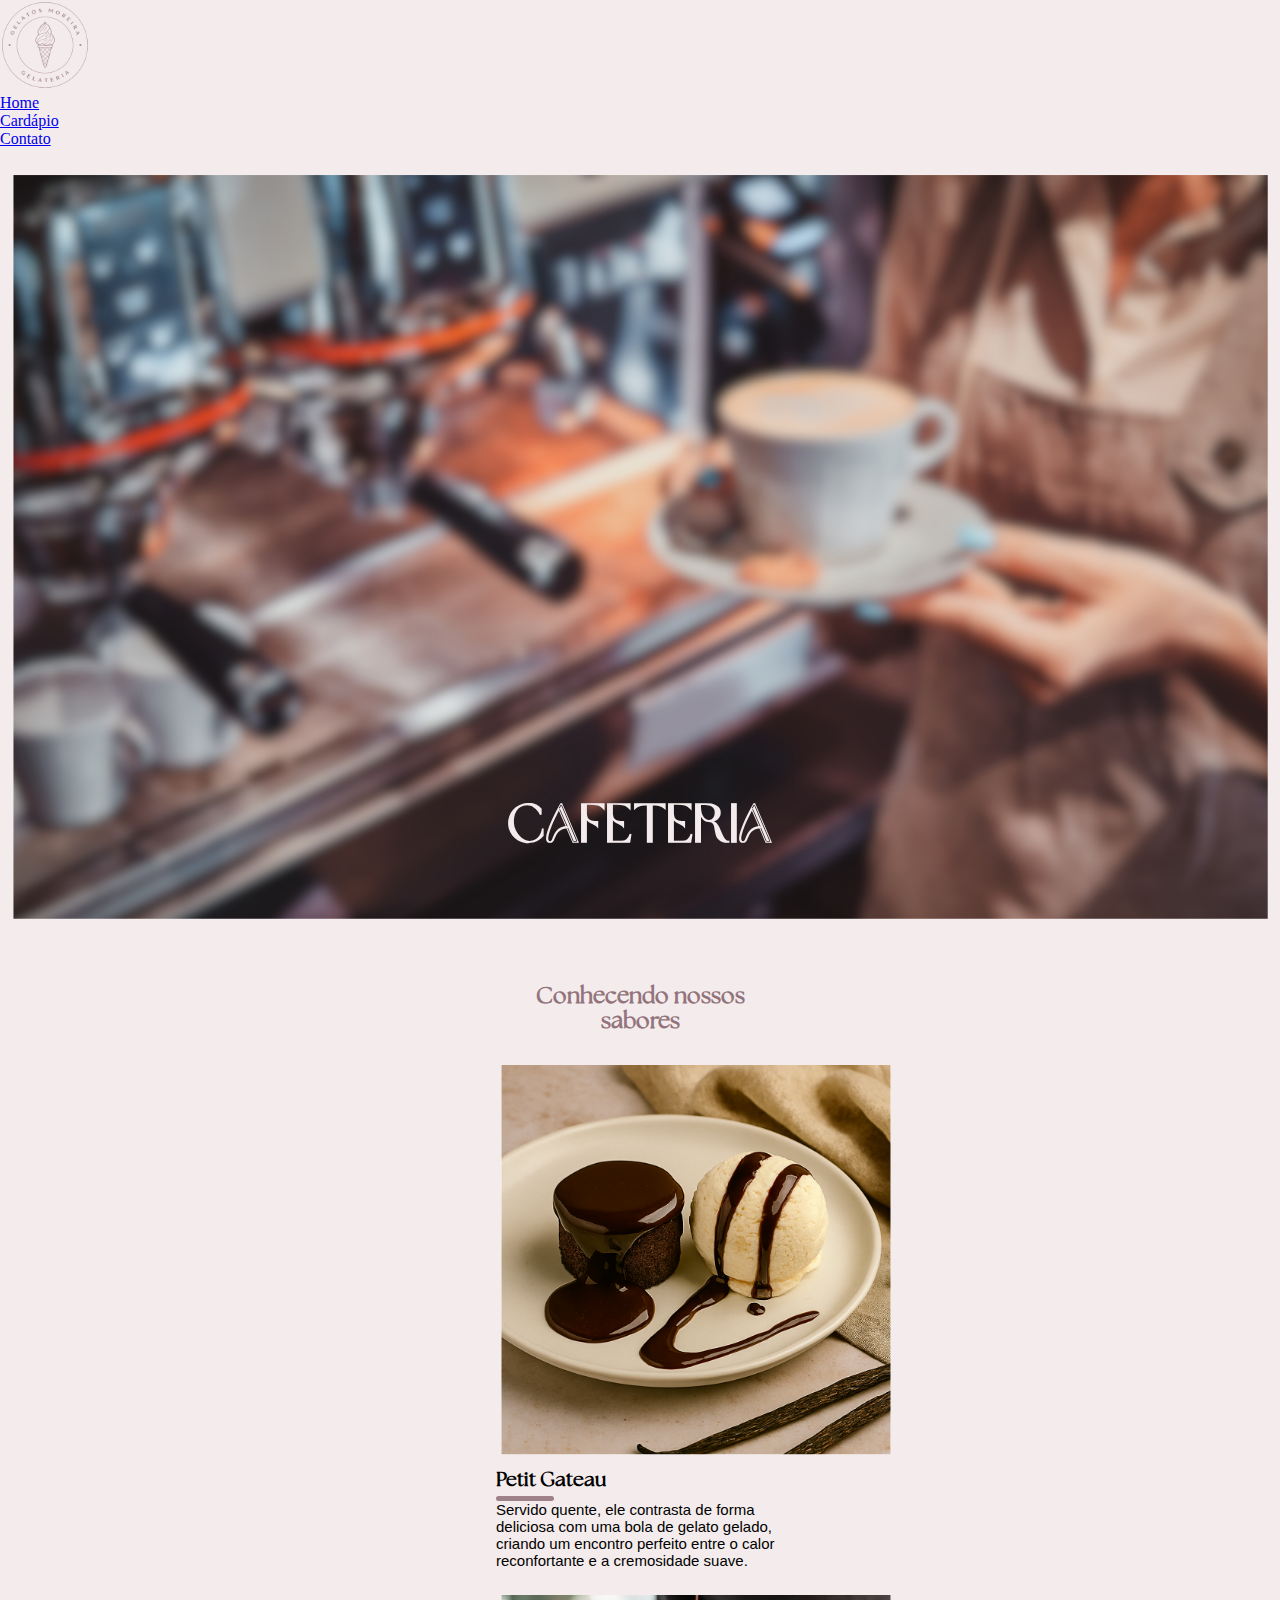
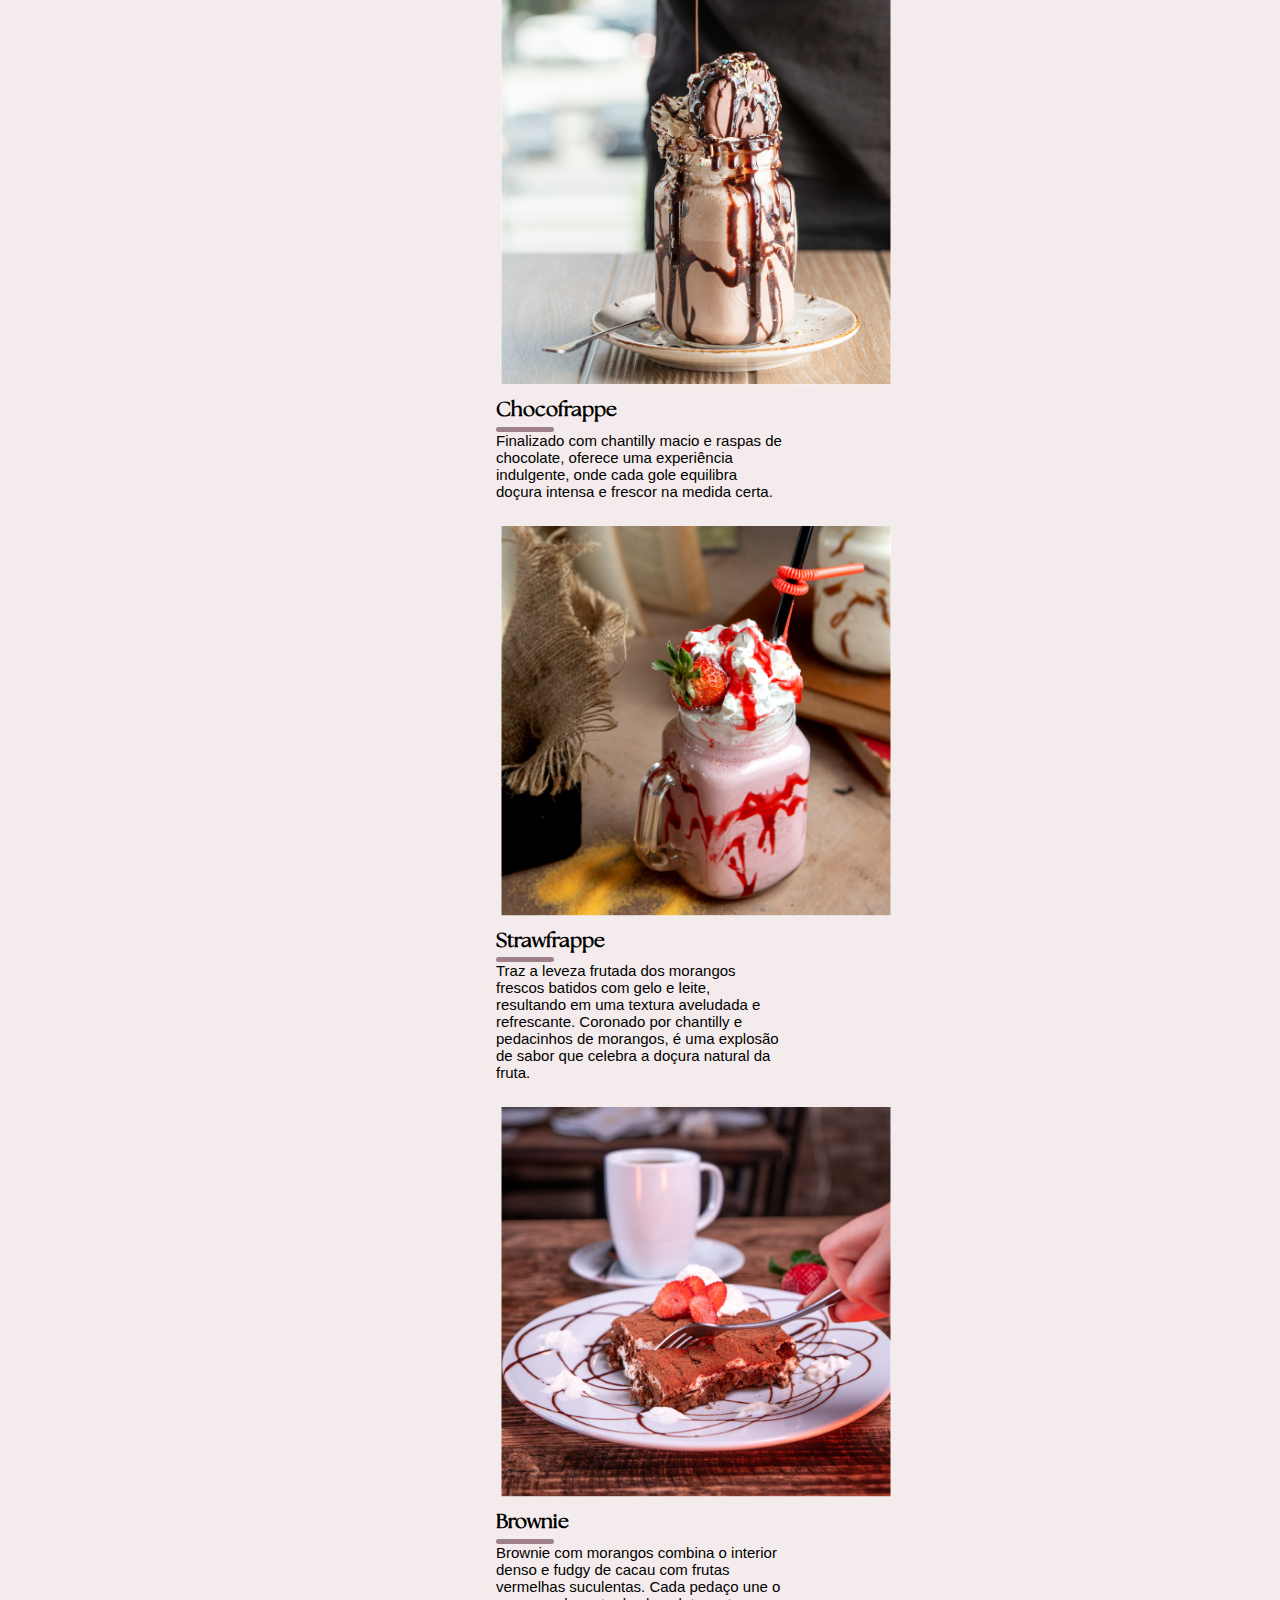
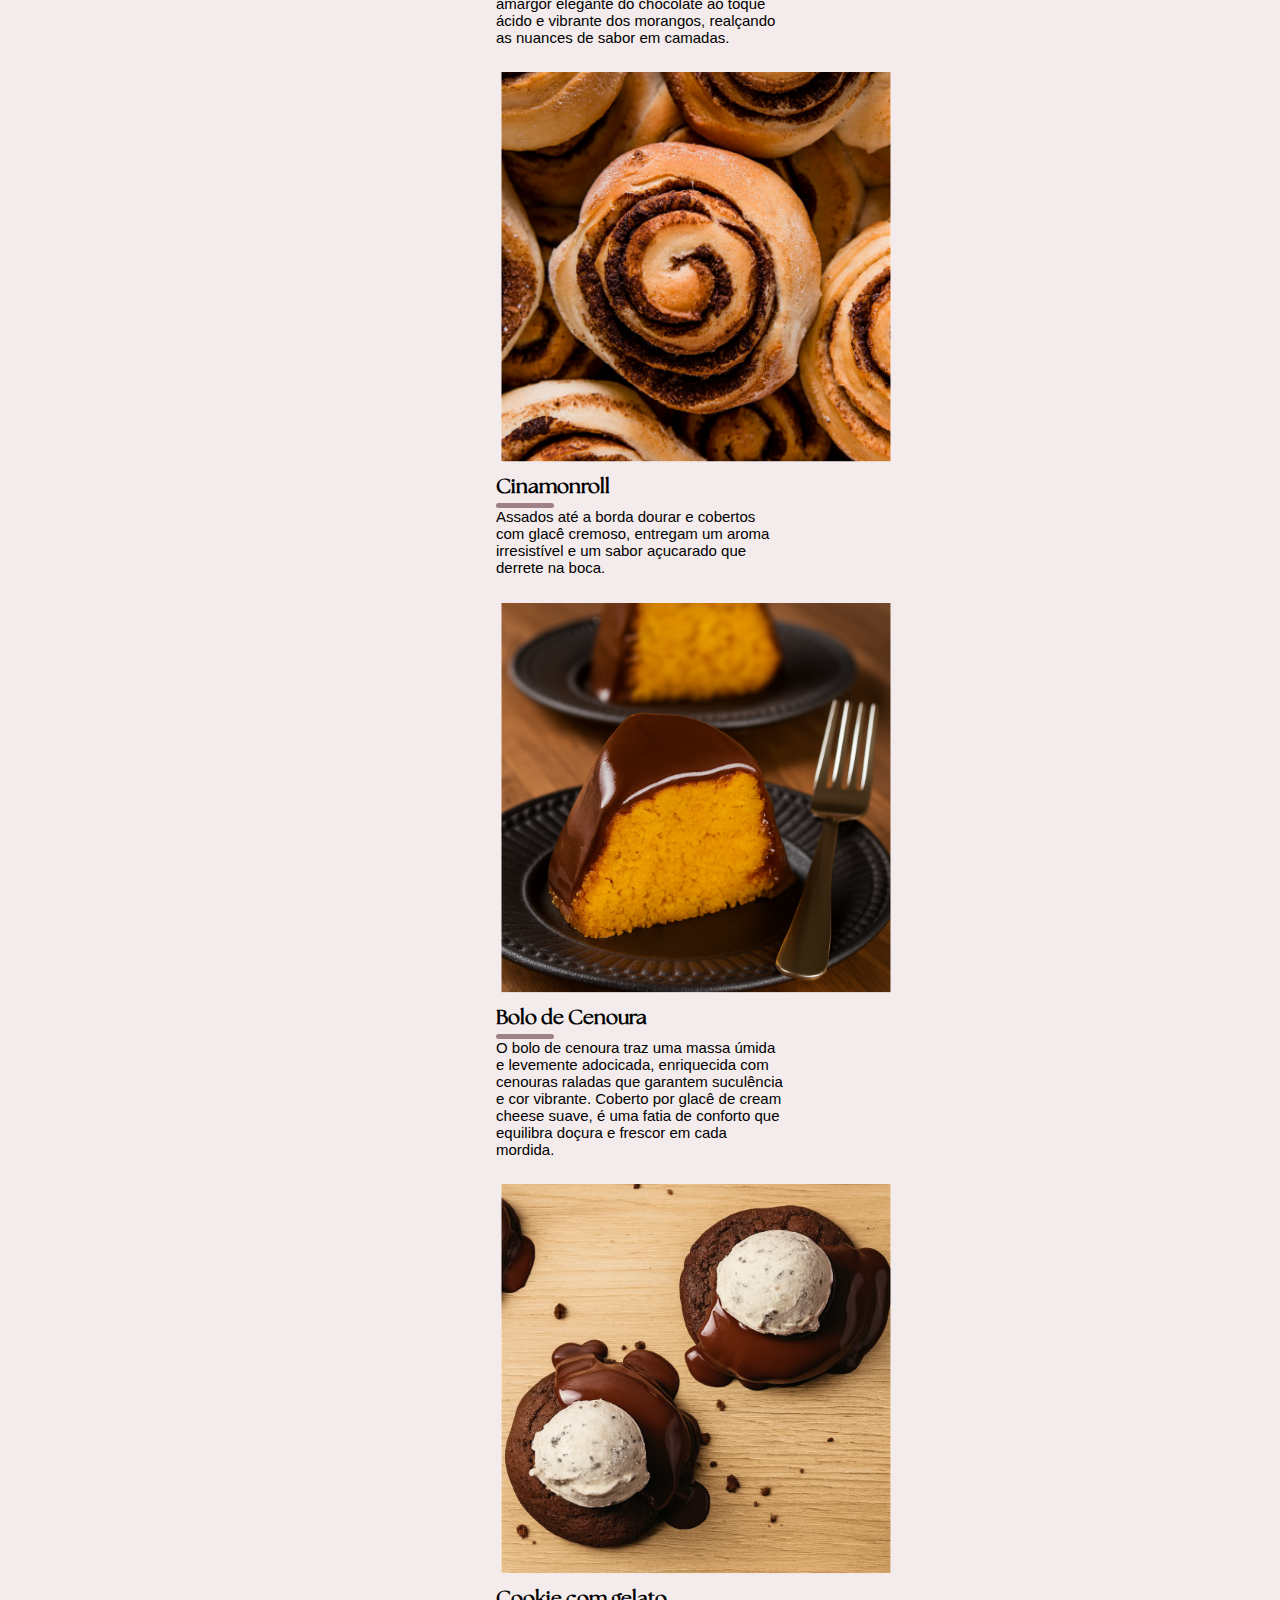
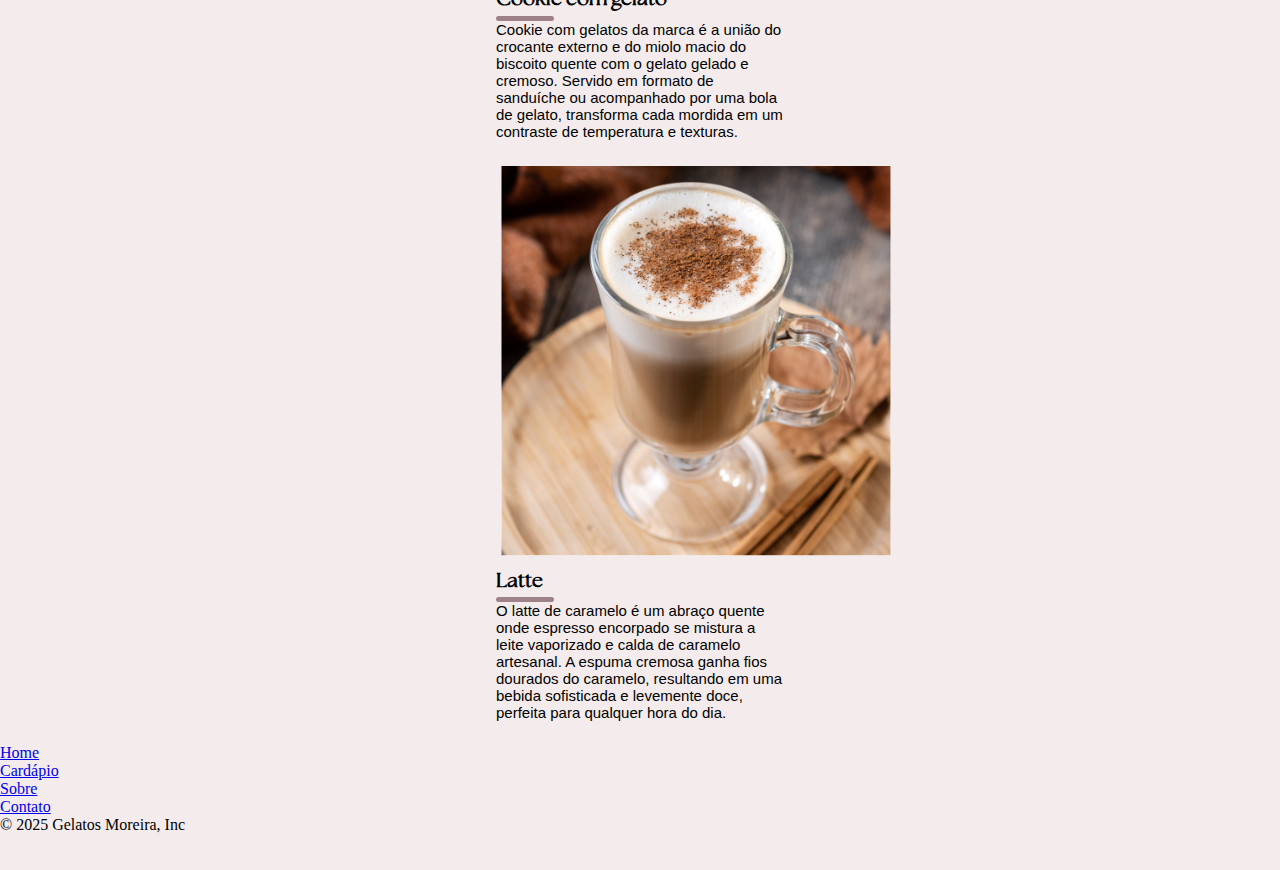
<file: cafeteria.html>
<!doctype html>
<html lang="pt-BR">

<head>
  <meta charset="utf-8">
  <meta name="viewport" content="width=device-width, initial-scale=1">
  <title>Gelatos</title>
  <link href="https://cdn.jsdelivr.net/npm/bootstrap@5.3.7/dist/css/bootstrap.min.css" rel="stylesheet"
    integrity="sha384-LN+7fdVzj6u52u30Kp6M/trliBMCMKTyK833zpbD+pXdCLuTusPj697FH4R/5mcr" crossorigin="anonymous">
  <link rel="stylesheet" href="style.css">
  <link rel="icon" type="imagem/png" href="imagem/oficiais/favicon.png">
  <script src="https://cdn.jsdelivr.net/npm/bootstrap@5.3.8/dist/js/bootstrap.bundle.min.js"
    integrity="sha384-FKyoEForCGlyvwx9Hj09JcYn3nv7wiPVlz7YYwJrWVcXK/BmnVDxM+D2scQbITxI"
    crossorigin="anonymous"></script>
</head>
<body>
  <nav class="navbar navbar-expand-lg bg-body-tertiary">
    <div class="container-fluid">
      <a class="navbar-brand" href="index.html"><img src="imagem/oficiais/logo.png" class="logopic"
          alt="logo Gelatos Moreira"></a>
      <button class="navbar-toggler" type="button" data-bs-toggle="collapse" data-bs-target="#navbarSupportedContent"
        aria-controls="navbarSupportedContent" aria-expanded="false" aria-label="Toggle navigation">
        <span class="navbar-toggler-icon"></span>
      </button>
      <div class="collapse navbar-collapse" id="navbarSupportedContent">
        <ul class="navbar-nav me-auto mb-2 mb-lg-0">
          <li class="nav-item">
            <a class="nav-link" href="index.html">Home</a>
          </li>
          <li class="nav-item">
            <a class="nav-link" href="#index.html">Cardápio</a>
          </li>
          <li class="nav-item">
            <a class="nav-link" href="#index.html">Contato</a>
          </li>
        </ul>
      </div>
    </div>
  </nav>

  <div class="container-banner">
    <img class="cafeteriaback" src="imagem/cafeteria/cafeteriabanner.svg" alt="">
    <h1 class="cafeteriatitulo">Cafeteria</h1>
  </div>
  <div class="container-cafeteria">
    <h1 class="sabores">Conhecendo nossos sabores</h1>
    <div class="container-sabores1"> <!--  elemento Pai -->
      <div class="row">
          <div class="col-md-3">
            <div class="card" style="width: 18rem;">
              <img src="imagem/cafeteria/petitgateaucard.svg" class="card-img-top cafeteria" alt="...">
               <div class="card-body">
                <h4>Petit Gateau</h4>
               <p class="card-text">Servido quente, ele contrasta de forma deliciosa com uma bola de gelato gelado, criando um encontro perfeito entre o calor reconfortante e a cremosidade suave.</p>
             </div>
             </div>
          </div>

          <div class="col-md-3">
            <div class="card" style="width: 18rem;">
              <img src="imagem/cafeteria/chocofrapcard.svg" class="card-img-top cafeteria" alt="...">
               <div class="card-body">
                <h4>Chocofrappe</h4>
               <p class="card-text">Finalizado com chantilly macio e raspas de chocolate, oferece uma experiência indulgente, onde cada gole equilibra doçura intensa e frescor na medida certa.</p>
             </div>
             </div>
          </div>

          <div class="col-md-3">
            <div class="card" style="width: 18rem;">
              <img src="imagem/cafeteria/strawfrapcard.svg" class="card-img-top cafeteria" alt="...">
               <div class="card-body">
                <h4>Strawfrappe</h4>
               <p class="card-text">Traz a leveza frutada dos morangos frescos batidos com gelo e leite, resultando em uma textura aveludada e refrescante. Coronado por chantilly e pedacinhos de morangos, é uma explosão de sabor que celebra a doçura natural da fruta.</p>
             </div>
             </div>
          </div>

          <div class="col-md-3">
            <div class="card" style="width: 18rem;">
              <img src="imagem/cafeteria/browniecard.svg" class="card-img-top cafeteria" alt="...">
               <div class="card-body">
                <h4>Brownie</h4>
               <p class="card-text">Brownie com morangos combina o interior denso e fudgy de cacau com frutas vermelhas suculentas. Cada pedaço une o amargor elegante do chocolate ao toque ácido e vibrante dos morangos, realçando as nuances de sabor em camadas.</p>
             </div>
             </div>
          </div>
            
          </div>
      </div>
      <div class="container-sabores2"> <!--  elemento Pai -->
        <div class="row">
            <div class="col-md-3">
              <div class="card" style="width: 18rem;">
                <img src="imagem/cafeteria/cinamoncard.svg" class="card-img-top cafeteria" alt="...">
                 <div class="card-body">
                  <h4>Cinamonroll</h4>
                 <p class="card-text">Assados até a borda dourar e cobertos com glacê cremoso, entregam um aroma irresistível e um sabor açucarado que derrete na boca.</p>
               </div>
               </div>
            </div>
  
            <div class="col-md-3">
              <div class="card" style="width: 18rem;">
                <img src="imagem/cafeteria/bolodecenoura.svg" class="card-img-top cafeteria" alt="...">
                 <div class="card-body">
                  <h4>Bolo de Cenoura</h4>
                 <p class="card-text">O bolo de cenoura traz uma massa úmida e levemente adocicada, enriquecida com cenouras raladas que garantem suculência e cor vibrante. Coberto por glacê de cream cheese suave, é uma fatia de conforto que equilibra doçura e frescor em cada mordida.</p>
               </div>
               </div>
            </div>
  
            <div class="col-md-3">
              <div class="card" style="width: 18rem;">
                <img src="imagem/cafeteria/cookie.svg" class="card-img-top cafeteria" alt="...">
                 <div class="card-body">
                  <h4>Cookie com gelato</h4>
                 <p class="card-text">Cookie com gelatos da marca é a união do crocante externo e do miolo macio do biscoito quente com o gelato gelado e cremoso. Servido em formato de sanduíche ou acompanhado por uma bola de gelato, transforma cada mordida em um contraste de temperatura e texturas.</p>
               </div>
               </div>
            </div>
  
            <div class="col-md-3">
              <div class="card" style="width: 18rem;">
                <img src="imagem/cafeteria/latte.svg" class="card-img-top cafeteria" alt="...">
                 <div class="card-body">
                  <h4>Latte</h4>
                 <p class="card-text">O latte de caramelo é um abraço quente onde espresso encorpado se mistura a leite vaporizado e calda de caramelo artesanal. A espuma cremosa ganha fios dourados do caramelo, resultando em uma bebida sofisticada e levemente doce, perfeita para qualquer hora do dia.</p>
               </div>
               </div>
            </div>
              
            </div>
        </div>
        <div class="container-footer">
          <footer class="py-3 my-4">
            <ul class="nav justify-content-center border-bottom pb-3 mb-3">
              <li class="nav-item"><a href="#" class="nav-link px-2 text-body-secondary">Home</a></li>
              <li class="nav-item"><a href="#" class="nav-link px-2 text-body-secondary">Cardápio</a></li>
              <li class="nav-item"><a href="#" class="nav-link px-2 text-body-secondary">Sobre</a></li>
              <li class="nav-item"><a href="#" class="nav-link px-2 text-body-secondary">Contato</a></li>
            </ul>
            <p class="text-center text-body-secondary">© 2025 Gelatos Moreira, Inc</p>
          </footer>
          </div>
  </div>

</body>
</html>
</file>
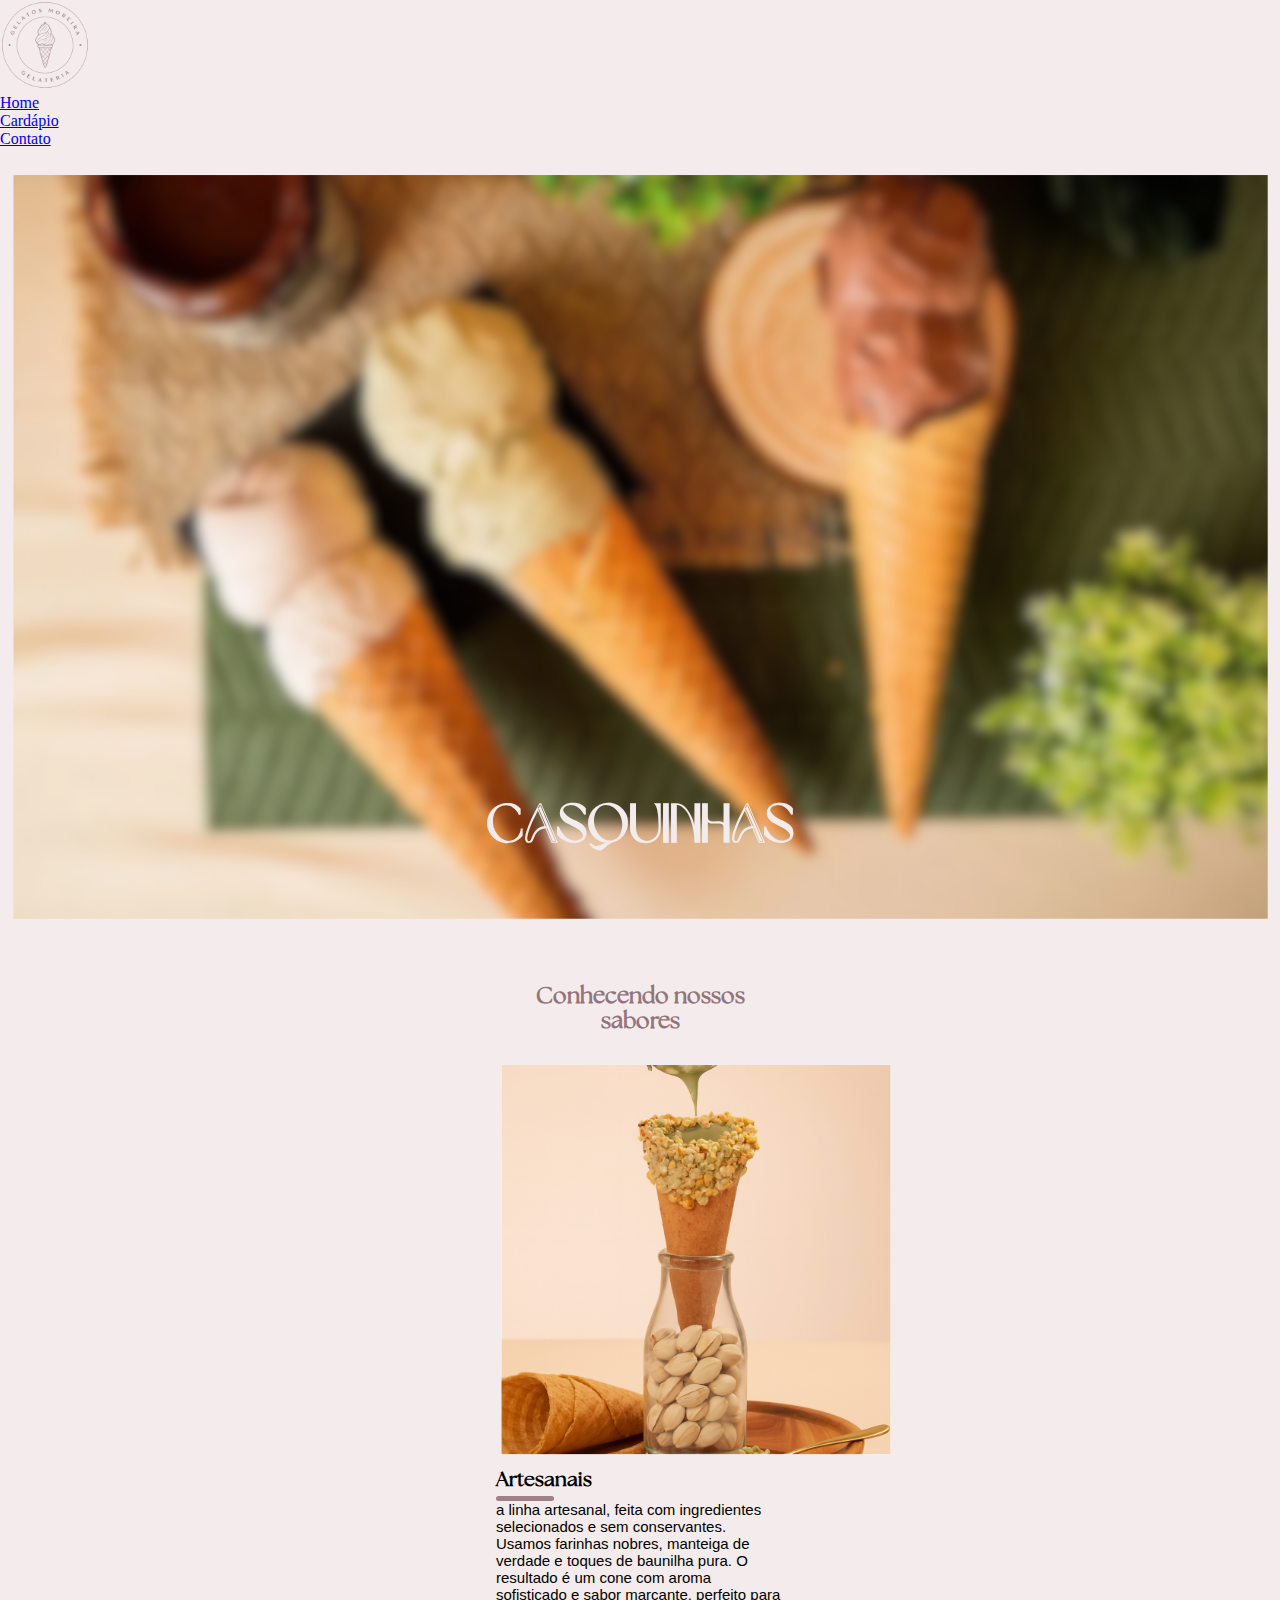
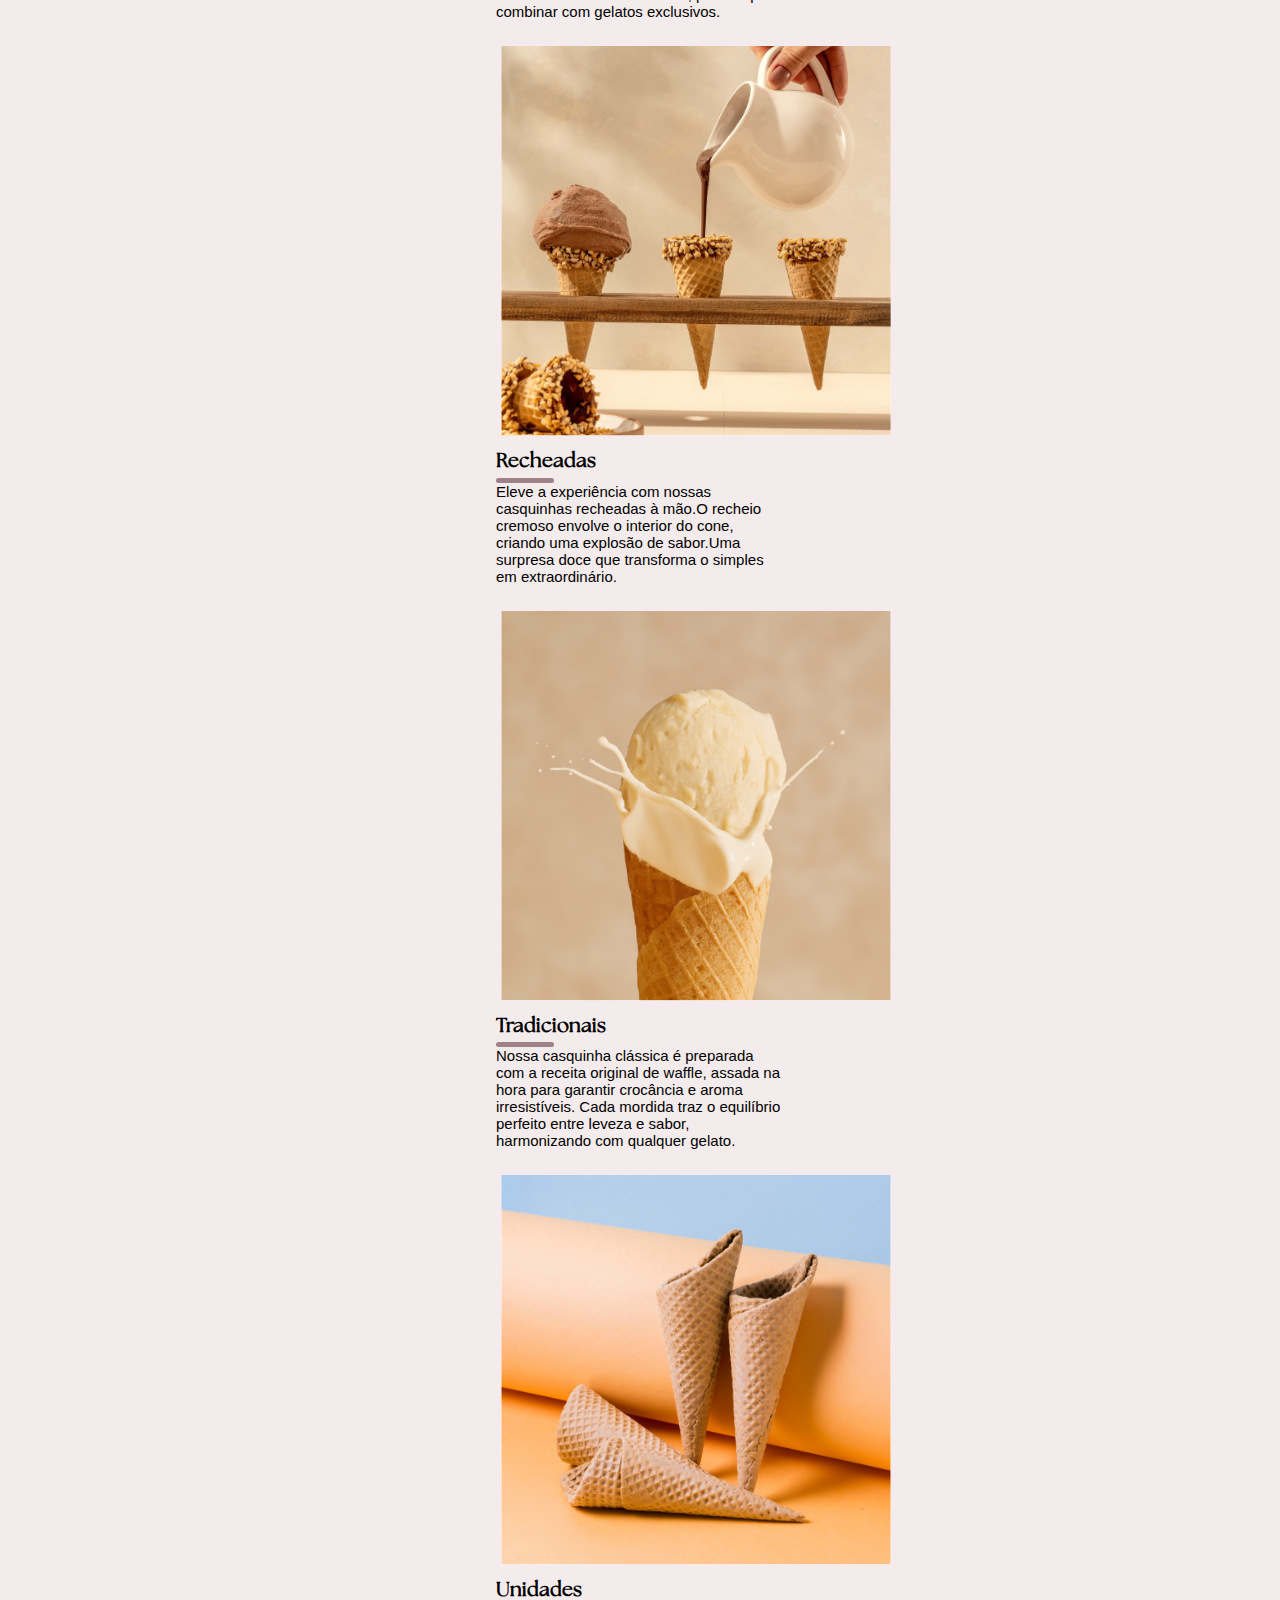
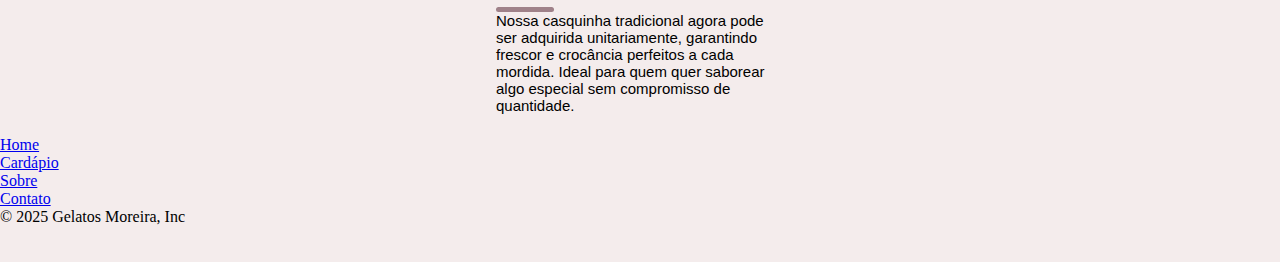
<file: casquinhas.html>
<!doctype html>
<html lang="pt-BR">

<head>
  <meta charset="utf-8">
  <meta name="viewport" content="width=device-width, initial-scale=1">
  <title>Gelatos</title>
  <link href="https://cdn.jsdelivr.net/npm/bootstrap@5.3.7/dist/css/bootstrap.min.css" rel="stylesheet"
    integrity="sha384-LN+7fdVzj6u52u30Kp6M/trliBMCMKTyK833zpbD+pXdCLuTusPj697FH4R/5mcr" crossorigin="anonymous">
  <link rel="stylesheet" href="style.css">
  <link rel="icon" type="imagem/png" href="imagem/oficiais/favicon.png">
  <script src="https://cdn.jsdelivr.net/npm/bootstrap@5.3.8/dist/js/bootstrap.bundle.min.js"
    integrity="sha384-FKyoEForCGlyvwx9Hj09JcYn3nv7wiPVlz7YYwJrWVcXK/BmnVDxM+D2scQbITxI"
    crossorigin="anonymous"></script>
</head>
<body>
    <nav class="navbar navbar-expand-lg bg-body-tertiary">
    <div class="container-fluid">
      <a class="navbar-brand" href="index.html"><img src="imagem/oficiais/logo.png" class="logopic"
          alt="logo Gelatos Moreira"></a>
      <button class="navbar-toggler" type="button" data-bs-toggle="collapse" data-bs-target="#navbarSupportedContent"
        aria-controls="navbarSupportedContent" aria-expanded="false" aria-label="Toggle navigation">
        <span class="navbar-toggler-icon"></span>
      </button>
      <div class="collapse navbar-collapse" id="navbarSupportedContent">
        <ul class="navbar-nav me-auto mb-2 mb-lg-0">
          <li class="nav-item">
            <a class="nav-link" href="index.html">Home</a>
          </li>
          <li class="nav-item">
            <a class="nav-link" href="index.html">Cardápio</a>
          </li>
          <li class="nav-item">
            <a class="nav-link" href="index.html">Contato</a>
          </li>
        </ul>
      </div>
    </div>
  </nav>

  <div class="container-banner">
    <img class="casquinhasback" src="imagem/casquinhas/casquinhasback.svg" alt="">
    <h1 class="casquinhastitulo">Casquinhas</h1>
  </div>

  <div class="container-casquinhas">
    <h1 class="sabores">Conhecendo nossos sabores</h1>

    <div class="container-sabores1"> <!--  elemento Pai -->
      <div class="row">
          <div class="col-md-3">
            <div class="card" style="width: 18rem;">
              <img src="imagem/casquinhas/artesanais.svg" class="card-img-top casq" alt="...">
               <div class="card-body">
                <h4>Artesanais</h4>
               <p class="card-text">a linha artesanal, feita com ingredientes selecionados e sem conservantes. Usamos farinhas nobres, manteiga de verdade e toques de baunilha pura. O resultado é um cone com aroma sofisticado e sabor marcante, perfeito para combinar com gelatos exclusivos.</p>
             </div>
             </div>
          </div>

          <div class="col-md-3">
            <div class="card" style="width: 18rem;">
              <img src="imagem/casquinhas/recheadas.svg" class="card-img-top casq" alt="...">
               <div class="card-body">
                <h4>Recheadas</h4>
               <p class="card-text">Eleve a experiência com nossas casquinhas recheadas à mão.O recheio cremoso envolve o interior do cone, criando uma explosão de sabor.Uma surpresa doce que transforma o simples em extraordinário.</p>
             </div>
             </div>
          </div>

          <div class="col-md-3">
            <div class="card" style="width: 18rem;">
              <img src="imagem/casquinhas/tradicionais.svg" class="card-img-top casq" alt="...">
               <div class="card-body">
                <h4>Tradicionais</h4>
               <p class="card-text">Nossa casquinha clássica é preparada com a receita original de waffle, assada na hora para garantir crocância e aroma irresistíveis. Cada mordida traz o equilíbrio perfeito entre leveza e sabor, harmonizando com qualquer gelato.</p>
             </div>
             </div>
          </div>

          <div class="col-md-3">
            <div class="card" style="width: 18rem;">
              <img src="imagem/casquinhas/unidades.svg" class="card-img-top casq" alt="...">
               <div class="card-body">
                <h4>Unidades</h4>
               <p class="card-text">Nossa casquinha tradicional agora pode ser adquirida unitariamente, garantindo frescor e crocância perfeitos a cada mordida. Ideal para quem quer saborear algo especial sem compromisso de quantidade.</p>
             </div>
             </div>
          </div>
            
          </div>
          <div class="container-footer">
            <footer class="py-3 my-4">
              <ul class="nav justify-content-center border-bottom pb-3 mb-3">
                <li class="nav-item"><a href="#" class="nav-link px-2 text-body-secondary">Home</a></li>
                <li class="nav-item"><a href="#" class="nav-link px-2 text-body-secondary">Cardápio</a></li>
                <li class="nav-item"><a href="#" class="nav-link px-2 text-body-secondary">Sobre</a></li>
                <li class="nav-item"><a href="#" class="nav-link px-2 text-body-secondary">Contato</a></li>
              </ul>
              <p class="text-center text-body-secondary">© 2025 Gelatos Moreira, Inc</p>
            </footer>
            </div>
  </div>
</body>
</html>
</file>
<file: style.css>
*{
    box-sizing: border-box;
    padding: 0;
    margin: 0;
}
@font-face {
    font-family: 'brown-sugar';
    src: url(fontes/brown-sugar/brown-sugar.ttf) format('truetype');
}

@font-face {
    font-family: 'the-seasons';
    src: url(fontes/The-Seasons/Demo_Fonts/Fontspring-DEMO-theseasons-reg.otf) format('opentype');
}

body{
    background-color: #f4ecec !important;
}
#container-carrossel > .carousel{
    position: absolute;
}
.navbar-toggler-icon{
    background-image: url(imagem/oficiais/menu.svg);
}
.logopic{
    max-width: 8vh;
}
.navbar-brand{
    width: 50%;
}
.bg-body-tertiary{
    background-color: #f4ecec !important;
}
#container-carrossel{
    padding: 0;
}
.d-block{
    max-height: 90vh; 
}
.carousel-control-next-icon, .carousel-control-prev-icon{
    position: absolute;
    top: 15vh;
}
.textbanner1{
    position: relative;
    display: flex;
    flex-direction: column;
    bottom: 27.5vh;
}
.straw{
    font-family: brown-sugar, sans-serif;
    font-size: 5vh;
    color: #f4ecec;
    text-align: center;
    padding-right: 7vh;
}
.rose{
    font-family: brown-sugar, sans-serif;
    font-size: 5vh;
    text-align: center;
    color: #f4ecec;
    padding-left: 8vh;
    margin-top: -2.6vh;
}
.desc{
    font-family: brown-sugar, sans-serif;
    font-size: 2vh;
    color: #f4ecec;
    text-align: center;
}
.line1{
    width: 7vh;
    color: #f4ecec;
    opacity: 0.8;
}
.linha1{
    justify-content: center;
    display: flex;
    margin-top: -1vh;
}
.text1{
    font-family: the-seasons,sans-serif;
    font-size: 1.2vh;
    color: #f4ecec;
    text-align: center;
    width: 15vh;
    margin: auto;
    text-transform: uppercase;
    font-weight: 200;
}
.textbanner2{
    position: relative;
    display: flex;
    flex-direction: column;
    bottom: 25vh;
}
.creme{
    font-family: brown-sugar, sans-serif;
    font-size: 5.5vh;
    color: #93747c;
    text-align: center;
    padding-right: 7.5vh;
}
.latte{
    font-family: brown-sugar, sans-serif;
    font-size: 5.5vh;
    color: #93747c;
    text-align: center;
    padding-left: 7vh;
    margin-top: -2.4vh;
}
.experimente{
    width: 12vh;
    font-family: the-seasons,sans-serif;
    font-size: 1.3vh;
    border-radius: 0.5rem;
    border: none;
    height: 3vh;
    background-color: #93747c;
    color: #f4ecec;
    margin-left: 15.5vh;
    margin-top: 1vh;
}
.textbanner3{
    position: relative;
    display: flex;
    flex-direction: column;
    bottom: 24vh;
}
.casquinhas{
    font-family: brown-sugar, sans-serif;
    font-size: 5.5vh;
    color: #f4ecec;
    text-align: center;
    padding-right: 6vh;
}
.artesanais{
    font-family: brown-sugar, sans-serif;
    font-size: 5.5vh;
    color: #f4ecec;
    text-align: center;
    padding-left: 5vh;
    margin-top: -2.7vh;
}
.experimente2{
    width: 13vh;
    font-family: the-seasons,sans-serif;
    font-size: 1.3vh;
    border-radius: 0.5rem;
    border: none;
    height: 3vh;
    background-color: #f4ecec;
    color: #93747c;
    margin-left: 15vh;
    margin-top: 1vh;
}
.container{
    position: relative;
    top: 35vh;
    padding: 0;
}
.produtos{
    font-family: the-seasons,sans-serif;
    font-size: 2.5vh;
    color: #93747c;
    width: 30vh;
    text-align: center;
    margin: auto;
    margin-top: 2vh;
    margin-bottom: 2vh;
}
.fileiraprodutos{
    display: flex;
    flex-direction: column;
    align-items: center;
}
#gelatos{
    width: 38vh;
}
#casquinhas{
    width: 38vh;
}
#cafeteria{
    width: 38vh;
}
.titlegelatos{
    font-family: brown-sugar, sans-serif;
    font-size: 5vh;
    color: #f4ecec;
    text-align: center;
    transform: translateY(-14.5vh);
}
.titlecasq{
    font-family: brown-sugar, sans-serif;
    font-size: 5vh;
    color: #f4ecec;
    text-align: center;
    transform: translateY(-14.5vh);
}
.titlecafeteria{
    font-family: brown-sugar, sans-serif;
    font-size: 5vh;
    color: #f4ecec;
    text-align: center;
    transform: translateY(-14.5vh);
}
.bttgelatos{
    margin-bottom: -4.5vh;
}
.bttcasquinhas{
    margin-bottom: -4.5vh;
}
.container-card{
    display: flex;
    justify-content: center;
}
.card-body.home{
    background-image: url(imagem/home/espacointerno.svg);
    background-repeat: no-repeat;
    background-size: cover;
    height: 27vh;
}
.card-title{
     font-family: the-seasons,sans-serif;
     color: #f4ecec;
     text-align: center;
     margin-top: 2vh;
}
.card-text.home{
     font-family: the-seasons,sans-serif;
     color: #e1ceca;
     text-align: left;
     margin-left: 2.6vh;
     margin-top: 2.5vh;
     margin-bottom: 2.5vh;
}
a.btn.btn-primary{
    font-family: the-seasons,sans-serif;
    background-color: #f4ecec;
    color: #93747c;
    font-size: 1.2vh;
    border-radius: 0.9rem !important;
    border: none;
    margin-left: 7vh;
}
.container-novidades{
    background-color: #ffff;
    margin-top: 7vh;
}
.novidades{
    font-family: the-seasons,sans-serif;
    color: #93747c;
    text-align: center;
    font-size: 2.5vh;
    width: 30vh;
    margin: auto;
    padding-top: 3vh;
}
.insta{
    text-align: center;
    color: #ca9292;
    margin-top: 0.5vh;
}
#carouselExample{
    padding-top: 1vh;
    padding-bottom: 3vh;
}
.tela1{
    display: flex;
    justify-content: center;
}
.tela2{
    display: flex;
    justify-content: center;
}
.tela3{
    display: flex;
    justify-content: center;
}
img.d-block.w-100.cinamonroll{
    width: 20vh !important;
}
img.d-block.w-100.coffelatte{
    width: 20vh !important;
}
img.d-block.w-100.petitgateau{
    width: 20vh !important;
}
img.d-block.w-100.brownie{
    width: 20vh !important;
}
img.d-block.w-100.chocfrapcard{
    width: 20vh !important;
}
img.d-block.w-100.strawfrapcard{
    width: 20vh !important;
}

/* ------------------------------------------------------------------------Página Gelatos----------------------------------------------------------- */
.container-banner{
    width: 100%;
}
.gelatosback{
    width: 100%;
}
.gelatostitulo{
    font-family: brown-sugar, sans-serif;
    color: #f4ecec;
    text-align: center;
    font-size: 6vh;
    position: relative;
    top: -18vh;
}
.container-gelatos{
    position: relative;
    top: -3vh;
}
.tamanhos{
    font-family: the-seasons,sans-serif;
    color: #93747c;
    font-size: 2.5vh;
    text-align: center;
}
.contcopos{
    display: flex;
    justify-content: center;
    margin-top: 3vh;
}
.coposimg{
    width: 38vh;
}
.copinhos{
    font-family: brown-sugar, sans-serif;
    font-size: 5vh;
    color: #f4ecec;
    text-align: center;
    transform: translateY(-16vh);
}
.sabores{
    font-family: the-seasons,sans-serif;
    color: #93747c;
    font-size: 2.5vh;
    width: 30vh;
    margin: auto;
    text-align: center;
}
/* .btn-primary{
     color: #93747c !important;
} */
.col-md-3{
    display: flex;
    justify-content: center;
    margin-bottom: 2.5vh;
}
.container-sabores1{
    margin-top: 3vh;
}
h4{
    font-family: the-seasons,sans-serif;
    font-size: 20px;
}
.card-text{
    font-size: 15px;
    margin: auto;
    font-family: sans-serif;
}
h4::after{
    content: "";
    width: 20%;
    height: 5px;
    display: block;
    background: #9f8189;
    border-radius: 16px;
    margin-top: 0.5vh;
}

.card-img-top.gelatos{
    margin-top: 0.4vh;
}

/* -------------------------------------------------------------------------Cafeteria----------------------------------------------------------------- */

.cafeteriaback{
    width: 100%;
}
.cafeteriatitulo{
    font-family: brown-sugar, sans-serif;
    color: #f4ecec;
    text-align: center;
    font-size: 6vh;
    position: relative;
    top: -18vh;
}
.container-cafeteria{
    position: relative;
    top: -4vh;
}

.card-img-top.cafeteria{
    margin-top: 0.4vh;
}

/* -------------------------------------------------------------------------Casquinhas---------------------------------------------------------------------- */
.casquinhasback{
    width: 100%;
}
.casquinhastitulo{
    font-family: brown-sugar, sans-serif;
    color: #f4ecec;
    text-align: center;
    font-size: 6vh;
    position: relative;
    top: -18vh;
}
.container-casquinhas{
    position: relative;
    top: -4vh;
}
.card-img-top.casq{
    margin-top: 0.4vh;
}

/* -----------------------------------------------------------------------contato---------------------------------------------------------------------------------- */
.contato{
    font-family: the-seasons,sans-serif;
    font-size: 2.5vh;
    color: #93747c;
    text-align: center;

}
.container-contatos{
    margin-top: 5vh;
    margin-bottom: 5vh;
    display: flex;
    justify-content: center;
    flex-direction: column;
    align-items: center;
    width: 100%;
}
#contform{
    margin-top: 2vh;
    width: 100%;
}
input[type="text"]{
    height: 3vh;
    border-radius: 1rem;
    border: none;
    padding-left: 1.5vh;
    background-color: #e6cccc;
    font-size: 1.5vh;
    padding-left: 2vh;
    color: #93747c;
}
input#inome{
    width: 65%;
    font-size: 1.5vh;
}
input[type="email"]{
    height: 3vh;
    border-radius: 1rem;
    padding-left: 2vh;
    border: none;
    background-color: #e6cccc;
    width: 65%;
    font-size: 1.5vh;
    color: #93747c;
}
input[type="tel"]{
    height: 3vh;
    border-radius: 1rem;
    border: none;
    padding-left: 2vh;
    background-color: #e6cccc;
    width: 65%;
    font-size: 1.5vh;
    color: #93747c;
}
textarea#imsg{
    height: 13vh;
    padding-top: 1.5vh;
    width: 65%;
    border-radius: 1rem;
    border: none;
    padding-left: 2vh;
    background-color: #e6cccc;
    font-size: 1.5vh;
    color: #93747c;
}
input[type="submit"]{
     width: 25%;
    border-radius: 1rem;
    border: none;
    height: 3vh;
    cursor: pointer;
    background-color:  #cd9b9b;
    color: #ffff;
    font-size: 1.5vh;
    margin-top: 1.5vh;
    margin-left: 8vh;
}
.nome{
    display: flex;
    justify-content: center;
    padding-bottom: 1vh;
}
.email{
    display: flex;
    justify-content: center;
    padding-bottom: 1vh;
}
.telefone{
     display: flex;
    justify-content: center;
    padding-bottom: 1vh;
    padding-bottom: 1vh;
}
.mensagem{
    display: flex;
    justify-content: center;
    padding-bottom: 1vh;
}

input[type="text"]:focus {
  outline: 2px solid #a1a1a1;
  outline-offset: 0;
}
input[type="tel"]:focus {
  outline: 2px solid #a1a1a1;
  outline-offset: 0;
}
input[type="email"]:focus {
  outline: 2px solid #a1a1a1;
  outline-offset: 0;
}
textarea:focus {
  outline: 2px solid #a1a1a1;
  outline-offset: 0;
}
iframe{
    margin-top: 5vh;
    margin-bottom: 5vh;
}
/* ----------------------------------------------------------------------Outra proporção--------------------------------------------------------------------------------------- */
@media (min-width: 992px) { 
    .logopic{
        max-width: 10vh;
    }
    .carousel-control-next-icon, .carousel-control-prev-icon{
        position: absolute;
        top: 45vh;
    }
    .textbanner1{
        position: relative;
        display: flex;
        flex-direction: column;
        bottom: 78vh;
    }
    .straw{
        font-family: brown-sugar, sans-serif;
        font-size: 13vh;
        color: #f4ecec;
        padding-right: 20vh;
    }
    .rose{
        font-size: 13vh;
        padding-left: 20vh;
        margin-top: -5.5vh;
    }
    .desc{
        font-family: brown-sugar, sans-serif;
        font-size: 5vh;
        color: #f4ecec;
        text-align: center;
        padding-top: 2vh;
    }
    .line1{
        width: 20vh;
        color: #f4ecec;
        opacity: 1;
    }
    .linha1{
        justify-content: center;
        display: flex;
        margin-top: -1vh;
        padding-top: 2vh;
    }
    .text1{
        font-family: the-seasons,sans-serif;
        font-size: 2.6vh;
        color: #f4ecec;
        text-align: center;
        width: 26vh;
        margin: auto;
        text-transform: uppercase;
        font-weight: 400;
        padding-top: 3vh;
    }
    .textbanner2{
        position: relative;
        display: flex;
        flex-direction: column;
        bottom: 68vh;
    }
    .creme{
        font-family: brown-sugar, sans-serif;
        font-size: 15vh;
        color: #93747c;
        text-align: center;
        padding-right: 20vh;
    }
    .latte{
        font-family: brown-sugar, sans-serif;
        font-size: 15vh;
        color: #93747c;
        text-align: center;
        padding-left: 19vh;
        margin-top: -5.6vh;
    }
    .experimente{
        width: 25vh;
        font-family: the-seasons,sans-serif;
        font-size: 2.5vh;
        border-radius: 1rem;
        border: none;
        height: 6vh;
        background-color: #93747c;
        color: #f4ecec;
        margin-left: 43%;
        margin-top: 7vh;
    }
    .textbanner3{
        position: relative;
        display: flex;
        flex-direction: column;
        bottom: 68vh;
    }
    .casquinhas{
        font-family: brown-sugar, sans-serif;
        font-size: 15vh;
        color: #f4ecec;
        text-align: center;
        padding-right: 20vh;
    }
    .artesanais{
        font-family: brown-sugar, sans-serif;
        font-size: 15vh;
        color: #f4ecec;
        text-align: center;
        padding-left: 17vh;
        margin-top: -6vh;
    }
    .experimente2{
        width: 25vh;
        font-family: the-seasons,sans-serif;
        font-size: 2.5vh;
        border-radius: 1rem;
        border: none;
        height: 6vh;
        background-color: #f4ecec;
        color: #93747c;
        margin-left: 43%;
        margin-top: 7vh;
    }
    .container{
        position: relative;
        top: -50vh;
    }
    .produtos{
        font-family: the-seasons,sans-serif;
        font-size: 4vh;
        color: #93747c;
        width: 50vh;
        text-align: center;
        margin: auto;
    }
 }
</file>
